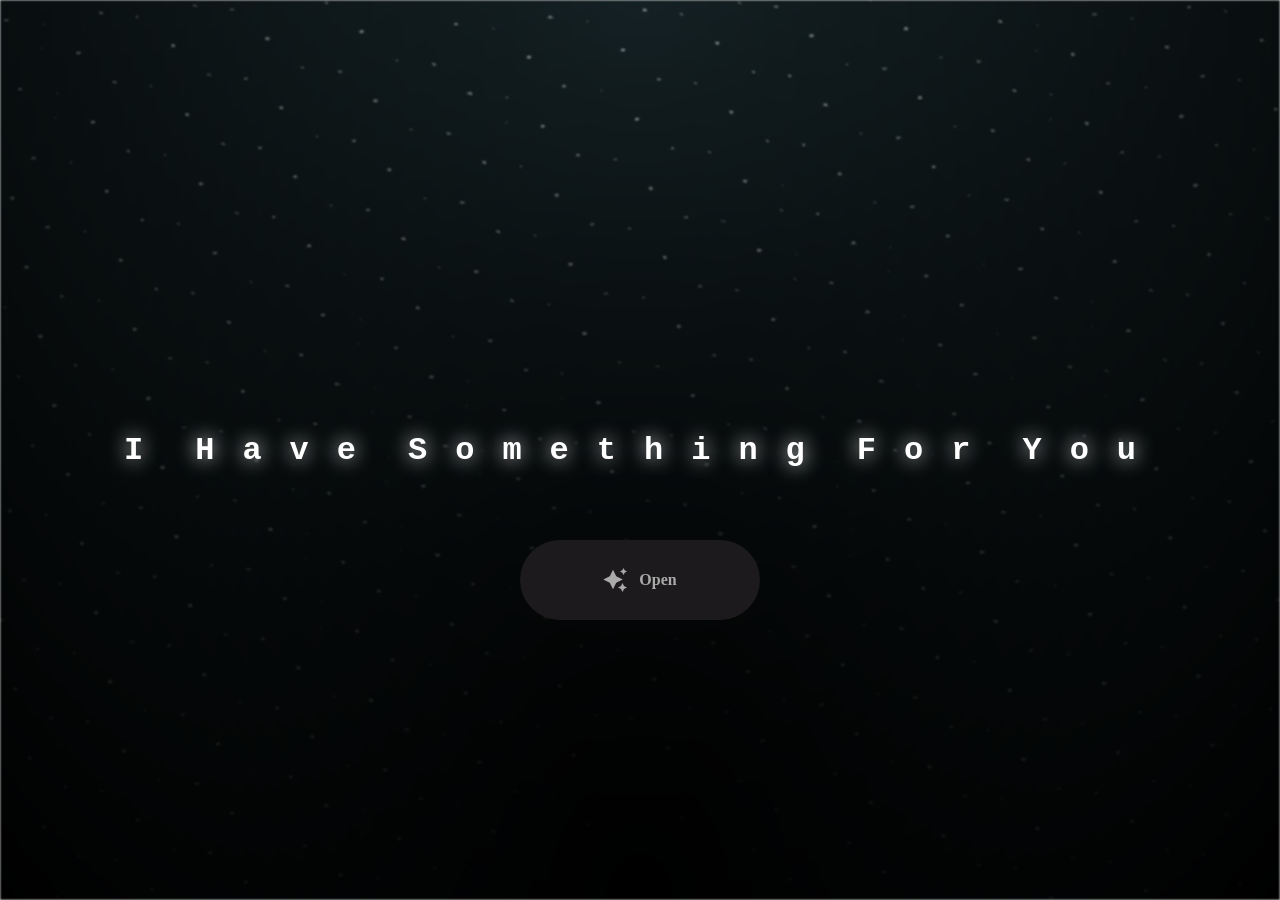
<file: index.html>
<html lang="en">

<head>
  <meta charset="UTF-8">
  <meta name="viewport" content="width=device-width, initial-scale=1.0">
  <link rel="shortcut icon" href="images/gift.png" type="image/x-icon">
  <link rel="stylesheet" href="css/index.css">

  <!-- Document Title -->
  <title>From radhit</title>
</head>

<body>
  <!-- Background -->
  <div class="night"></div>

  <!-- Title -->
  <h1 class="title"></h1>

  <!-- Button -->
  <div style="position: absolute; top: 60vh; width: 100%; display: flex; justify-content: center;">
    <a href="flower.html" class="btn">
      <svg height="24" width="24" fill="#FFFFFF" viewBox="0 0 24 24" data-name="Layer 1" id="Layer_1" class="sparkle">
        <path
          d="M10,21.236,6.755,14.745.264,11.5,6.755,8.255,10,1.764l3.245,6.491L19.736,11.5l-6.491,3.245ZM18,21l1.5,3L21,21l3-1.5L21,18l-1.5-3L18,18l-3,1.5ZM19.333,4.667,20.5,7l1.167-2.333L24,3.5,21.667,2.333,20.5,0,19.333,2.333,17,3.5Z">
        </path>
      </svg>

      <span class="text">Open</span>
    </a>
  </div>

  <script src="js/index.js"></script>
</body>

</html>
</file>
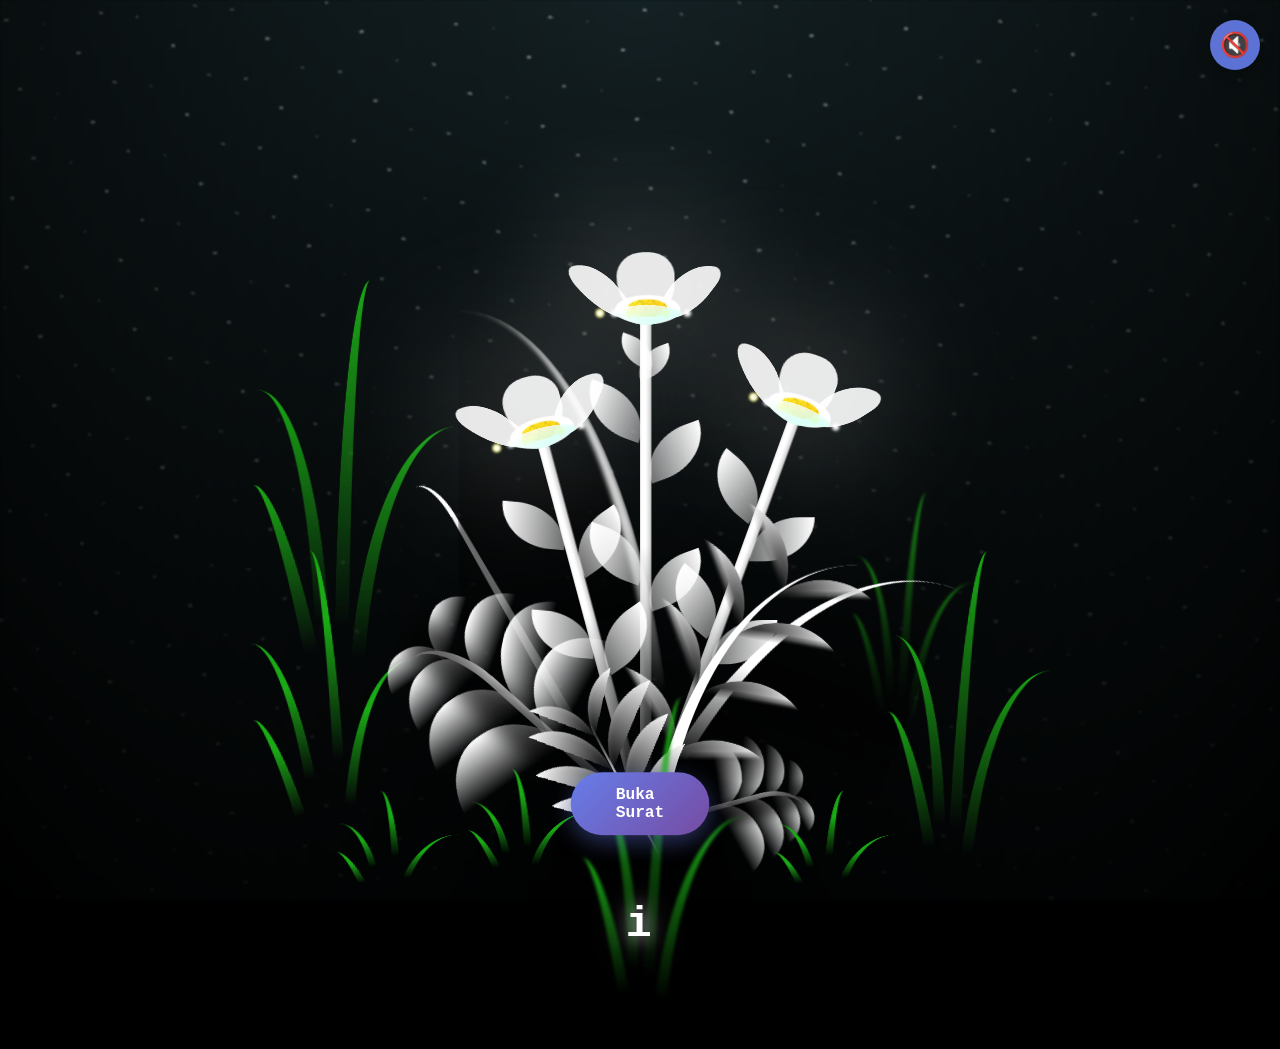
<file: flower.html>
<!DOCTYPE html>
<html lang="en">

<head>
  <meta charset="UTF-8">
  <meta http-equiv="X-UA-Compatible" content="IE=edge">
  <meta name="viewport" content="width=device-width, initial-scale=1.0">
  <link rel="shortcut icon" href="images/gift.png" type="image/x-icon">
  <link rel="stylesheet" href="css/style.css">

  <!-- Document Title -->
  <title>FLOWERS</title>
  
  <!-- Style tambahan untuk tombol Next -->
  <style>
    .next-button-container {
      position: absolute;
      bottom: 8vh;
      left: 50%;
      transform: translateX(-50%);
      z-index: 1000;
      opacity: 0;
      animation: fadeInButton 1s 6s forwards;
    }
    
    @keyframes fadeInButton {
      from {
        opacity: 0;
        transform: translateX(-50%) translateY(20px);
      }
      to {
        opacity: 1;
        transform: translateX(-50%) translateY(0);
      }
    }
    
    .next-btn {
      padding: 15px 50px;
      font-size: 18px;
      font-weight: bold;
      color: white;
      background: linear-gradient(135deg, #667eea 0%, #764ba2 100%);
      border: none;
      border-radius: 50px;
      cursor: pointer;
      box-shadow: 0 8px 25px rgba(102, 126, 234, 0.4);
      transition: all 0.3s ease;
      text-decoration: none;
      display: inline-block;
      font-family: 'Courier New', Courier, monospace;
    }
    
    .next-btn:hover {
      transform: translateY(-3px);
      box-shadow: 0 12px 35px rgba(102, 126, 234, 0.6);
      background: linear-gradient(135deg, #764ba2 0%, #667eea 100%);
    }
    
    .next-btn:active {
      transform: translateY(-1px);
    }
  </style>
</head>

<body class="not-loaded">
  <!-- Background -->
  <div class="night"></div>

  <body class="not-loaded">
  <!-- Background -->
  <div class="night"></div>

  <!-- TAMBAHAN: Audio Background -->
  <audio id="bgMusic" loop>
    <source src="music/Lugia - Memikat ( Official Lyric Video ).mp3" type="audio/mpeg">
  </audio>

  <!-- TAMBAHAN: Music Control Button -->
  <button id="musicToggle">🔇</button>

  <!-- Flower -->
  <div class="flowers">

  <!-- Flower -->
  <div class="flowers">
    <div class="flower flower--1">
      <div class="flower__leafs flower__leafs--1">
        <div class="flower__leaf flower__leaf--1"></div>
        <div class="flower__leaf flower__leaf--2"></div>
        <div class="flower__leaf flower__leaf--3"></div>
        <div class="flower__leaf flower__leaf--4"></div>
        <div class="flower__white-circle"></div>

        <div class="flower__light flower__light--1"></div>
        <div class="flower__light flower__light--2"></div>
        <div class="flower__light flower__light--3"></div>
        <div class="flower__light flower__light--4"></div>
        <div class="flower__light flower__light--5"></div>
        <div class="flower__light flower__light--6"></div>
        <div class="flower__light flower__light--7"></div>
        <div class="flower__light flower__light--8"></div>

      </div>
      <div class="flower__line">
        <div class="flower__line__leaf flower__line__leaf--1"></div>
        <div class="flower__line__leaf flower__line__leaf--2"></div>
        <div class="flower__line__leaf flower__line__leaf--3"></div>
        <div class="flower__line__leaf flower__line__leaf--4"></div>
        <div class="flower__line__leaf flower__line__leaf--5"></div>
        <div class="flower__line__leaf flower__line__leaf--6"></div>
      </div>
    </div>

    <div class="flower flower--2">
      <div class="flower__leafs flower__leafs--2">
        <div class="flower__leaf flower__leaf--1"></div>
        <div class="flower__leaf flower__leaf--2"></div>
        <div class="flower__leaf flower__leaf--3"></div>
        <div class="flower__leaf flower__leaf--4"></div>
        <div class="flower__white-circle"></div>

        <div class="flower__light flower__light--1"></div>
        <div class="flower__light flower__light--2"></div>
        <div class="flower__light flower__light--3"></div>
        <div class="flower__light flower__light--4"></div>
        <div class="flower__light flower__light--5"></div>
        <div class="flower__light flower__light--6"></div>
        <div class="flower__light flower__light--7"></div>
        <div class="flower__light flower__light--8"></div>

      </div>
      <div class="flower__line">
        <div class="flower__line__leaf flower__line__leaf--1"></div>
        <div class="flower__line__leaf flower__line__leaf--2"></div>
        <div class="flower__line__leaf flower__line__leaf--3"></div>
        <div class="flower__line__leaf flower__line__leaf--4"></div>
      </div>
    </div>

    <div class="flower flower--3">
      <div class="flower__leafs flower__leafs--3">
        <div class="flower__leaf flower__leaf--1"></div>
        <div class="flower__leaf flower__leaf--2"></div>
        <div class="flower__leaf flower__leaf--3"></div>
        <div class="flower__leaf flower__leaf--4"></div>
        <div class="flower__white-circle"></div>

        <div class="flower__light flower__light--1"></div>
        <div class="flower__light flower__light--2"></div>
        <div class="flower__light flower__light--3"></div>
        <div class="flower__light flower__light--4"></div>
        <div class="flower__light flower__light--5"></div>
        <div class="flower__light flower__light--6"></div>
        <div class="flower__light flower__light--7"></div>
        <div class="flower__light flower__light--8"></div>

      </div>
      <div class="flower__line">
        <div class="flower__line__leaf flower__line__leaf--1"></div>
        <div class="flower__line__leaf flower__line__leaf--2"></div>
        <div class="flower__line__leaf flower__line__leaf--3"></div>
        <div class="flower__line__leaf flower__line__leaf--4"></div>
      </div>
    </div>

    <div class="grow-ans" style="--d:1.2s">
      <div class="flower__g-long">
        <div class="flower__g-long__top"></div>
        <div class="flower__g-long__bottom"></div>
      </div>
    </div>

    <div class="growing-grass">
      <div class="flower__grass flower__grass--1">
        <div class="flower__grass--top"></div>
        <div class="flower__grass--bottom"></div>
        <div class="flower__grass__leaf flower__grass__leaf--1"></div>
        <div class="flower__grass__leaf flower__grass__leaf--2"></div>
        <div class="flower__grass__leaf flower__grass__leaf--3"></div>
        <div class="flower__grass__leaf flower__grass__leaf--4"></div>
        <div class="flower__grass__leaf flower__grass__leaf--5"></div>
        <div class="flower__grass__leaf flower__grass__leaf--6"></div>
        <div class="flower__grass__leaf flower__grass__leaf--7"></div>
        <div class="flower__grass__leaf flower__grass__leaf--8"></div>
        <div class="flower__grass__overlay"></div>
      </div>
    </div>

    <div class="growing-grass">
      <div class="flower__grass flower__grass--2">
        <div class="flower__grass--top"></div>
        <div class="flower__grass--bottom"></div>
        <div class="flower__grass__leaf flower__grass__leaf--1"></div>
        <div class="flower__grass__leaf flower__grass__leaf--2"></div>
        <div class="flower__grass__leaf flower__grass__leaf--3"></div>
        <div class="flower__grass__leaf flower__grass__leaf--4"></div>
        <div class="flower__grass__leaf flower__grass__leaf--5"></div>
        <div class="flower__grass__leaf flower__grass__leaf--6"></div>
        <div class="flower__grass__leaf flower__grass__leaf--7"></div>
        <div class="flower__grass__leaf flower__grass__leaf--8"></div>
        <div class="flower__grass__overlay"></div>
      </div>
    </div>

    <div class="grow-ans" style="--d:2.4s">
      <div class="flower__g-right flower__g-right--1">
        <div class="leaf"></div>
      </div>
    </div>

    <div class="grow-ans" style="--d:2.8s">
      <div class="flower__g-right flower__g-right--2">
        <div class="leaf"></div>
      </div>
    </div>

    <div class="grow-ans" style="--d:2.8s">
      <div class="flower__g-front">
        <div class="flower__g-front__leaf-wrapper flower__g-front__leaf-wrapper--1">
          <div class="flower__g-front__leaf"></div>
        </div>
        <div class="flower__g-front__leaf-wrapper flower__g-front__leaf-wrapper--2">
          <div class="flower__g-front__leaf"></div>
        </div>
        <div class="flower__g-front__leaf-wrapper flower__g-front__leaf-wrapper--3">
          <div class="flower__g-front__leaf"></div>
        </div>
        <div class="flower__g-front__leaf-wrapper flower__g-front__leaf-wrapper--4">
          <div class="flower__g-front__leaf"></div>
        </div>
        <div class="flower__g-front__leaf-wrapper flower__g-front__leaf-wrapper--5">
          <div class="flower__g-front__leaf"></div>
        </div>
        <div class="flower__g-front__leaf-wrapper flower__g-front__leaf-wrapper--6">
          <div class="flower__g-front__leaf"></div>
        </div>
        <div class="flower__g-front__leaf-wrapper flower__g-front__leaf-wrapper--7">
          <div class="flower__g-front__leaf"></div>
        </div>
        <div class="flower__g-front__leaf-wrapper flower__g-front__leaf-wrapper--8">
          <div class="flower__g-front__leaf"></div>
        </div>
        <div class="flower__g-front__line"></div>
      </div>
    </div>

    <div class="grow-ans" style="--d:3.2s">
      <div class="flower__g-fr">
        <div class="leaf"></div>
        <div class="flower__g-fr__leaf flower__g-fr__leaf--1"></div>
        <div class="flower__g-fr__leaf flower__g-fr__leaf--2"></div>
        <div class="flower__g-fr__leaf flower__g-fr__leaf--3"></div>
        <div class="flower__g-fr__leaf flower__g-fr__leaf--4"></div>
        <div class="flower__g-fr__leaf flower__g-fr__leaf--5"></div>
        <div class="flower__g-fr__leaf flower__g-fr__leaf--6"></div>
        <div class="flower__g-fr__leaf flower__g-fr__leaf--7"></div>
        <div class="flower__g-fr__leaf flower__g-fr__leaf--8"></div>
      </div>
    </div>

    <div class="long-g long-g--0">
      <div class="grow-ans" style="--d:3s">
        <div class="leaf leaf--0"></div>
      </div>
      <div class="grow-ans" style="--d:2.2s">
        <div class="leaf leaf--1"></div>
      </div>
      <div class="grow-ans" style="--d:3.4s">
        <div class="leaf leaf--2"></div>
      </div>
      <div class="grow-ans" style="--d:3.6s">
        <div class="leaf leaf--3"></div>
      </div>
    </div>

    <div class="long-g long-g--1">
      <div class="grow-ans" style="--d:3.6s">
        <div class="leaf leaf--0"></div>
      </div>
      <div class="grow-ans" style="--d:3.8s">
        <div class="leaf leaf--1"></div>
      </div>
      <div class="grow-ans" style="--d:4s">
        <div class="leaf leaf--2"></div>
      </div>
      <div class="grow-ans" style="--d:4.2s">
        <div class="leaf leaf--3"></div>
      </div>
    </div>

    <div class="long-g long-g--2">
      <div class="grow-ans" style="--d:4s">
        <div class="leaf leaf--0"></div>
      </div>
      <div class="grow-ans" style="--d:4.2s">
        <div class="leaf leaf--1"></div>
      </div>
      <div class="grow-ans" style="--d:4.4s">
        <div class="leaf leaf--2"></div>
      </div>
      <div class="grow-ans" style="--d:4.6s">
        <div class="leaf leaf--3"></div>
      </div>
    </div>

    <div class="long-g long-g--3">
      <div class="grow-ans" style="--d:4s">
        <div class="leaf leaf--0"></div>
      </div>
      <div class="grow-ans" style="--d:4.2s">
        <div class="leaf leaf--1"></div>
      </div>
      <div class="grow-ans" style="--d:3s">
        <div class="leaf leaf--2"></div>
      </div>
      <div class="grow-ans" style="--d:3.6s">
        <div class="leaf leaf--3"></div>
      </div>
    </div>

    <div class="long-g long-g--4">
      <div class="grow-ans" style="--d:4s">
        <div class="leaf leaf--0"></div>
      </div>
      <div class="grow-ans" style="--d:4.2s">
        <div class="leaf leaf--1"></div>
      </div>
      <div class="grow-ans" style="--d:3s">
        <div class="leaf leaf--2"></div>
      </div>
      <div class="grow-ans" style="--d:3.6s">
        <div class="leaf leaf--3"></div>
      </div>
    </div>

    <div class="long-g long-g--5">
      <div class="grow-ans" style="--d:4s">
        <div class="leaf leaf--0"></div>
      </div>
      <div class="grow-ans" style="--d:4.2s">
        <div class="leaf leaf--1"></div>
      </div>
      <div class="grow-ans" style="--d:3s">
        <div class="leaf leaf--2"></div>
      </div>
      <div class="grow-ans" style="--d:3.6s">
        <div class="leaf leaf--3"></div>
      </div>
    </div>

    <div class="long-g long-g--6">
      <div class="grow-ans" style="--d:4.2s">
        <div class="leaf leaf--0"></div>
      </div>
      <div class="grow-ans" style="--d:4.4s">
        <div class="leaf leaf--1"></div>
      </div>
      <div class="grow-ans" style="--d:4.6s">
        <div class="leaf leaf--2"></div>
      </div>
      <div class="grow-ans" style="--d:4.8s">
        <div class="leaf leaf--3"></div>
      </div>
    </div>

    <div class="long-g long-g--7">
      <div class="grow-ans" style="--d:3s">
        <div class="leaf leaf--0"></div>
      </div>
      <div class="grow-ans" style="--d:3.2s">
        <div class="leaf leaf--1"></div>
      </div>
      <div class="grow-ans" style="--d:3.5s">
        <div class="leaf leaf--2"></div>
      </div>
      <div class="grow-ans" style="--d:3.6s">
        <div class="leaf leaf--3"></div>
      </div>
    </div>
  </div>

  <!-- Title -->
  <!-- Title -->
<!-- Title -->
<div id="title" style="position: fixed; top: 15%; left: 50%; transform: translateX(-50%); z-index: 9999; text-align: center; font-size: 48px; color: #fff; font-weight: bold; text-shadow: 0 0 20px rgba(255,255,255,0.8), 0 0 40px rgba(255,255,255,0.5); font-family: 'Courier New', Courier, monospace; letter-spacing: 3px; pointer-events: none;"></div>
  
  <!-- Tombol Next (TAMBAHAN BARU) -->
  <div class="next-button-container">
    <a href="letter.html" class="next-btn">Buka Surat</a>
  </div>
</body>

</html>

<!-- Import Javascript -->
<script src="js/main.js"></script>
</file>
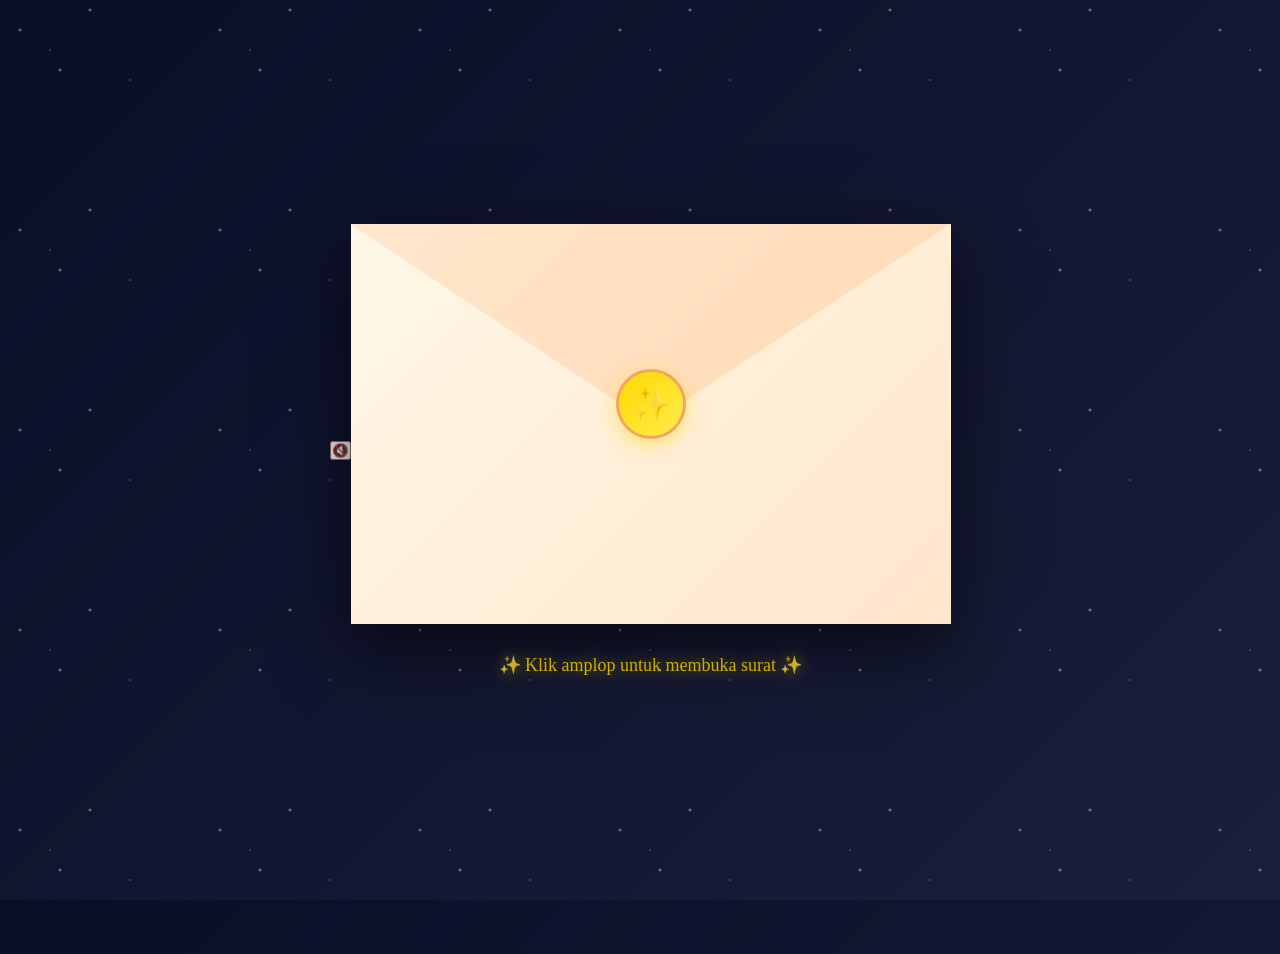
<file: letter.html>
<!DOCTYPE html>
<html lang="id">
<head>
    <meta charset="UTF-8">
    <meta name="viewport" content="width=device-width, initial-scale=1.0">
    <title>Surat Untukmu di Penghujung Tahun</title>
    <style>
        *,
        *::after,
        *::before {
            padding: 0;
            margin: 0;
            box-sizing: border-box;
        }

        :root {
            --dark-color: #0a0e27;
        }

        body {
            font-family: 'Georgia', serif;
            min-height: 100vh;
            display: flex;
            justify-content: center;
            align-items: center;
            padding: 20px;
            overflow: hidden;
            background: linear-gradient(135deg, #0a0e27 0%, #1a1f3a 100%);
        }

        .night {
            position: fixed;
            left: 0;
            top: 0;
            width: 100%;
            height: 100%;
            background-image: 
                radial-gradient(2px 2px at 20px 30px, #eee, rgba(0,0,0,0)),
                radial-gradient(2px 2px at 60px 70px, #fff, rgba(0,0,0,0)),
                radial-gradient(1px 1px at 50px 50px, #fff, rgba(0,0,0,0)),
                radial-gradient(1px 1px at 130px 80px, #fff, rgba(0,0,0,0)),
                radial-gradient(2px 2px at 90px 10px, #fff, rgba(0,0,0,0));
            background-repeat: repeat;
            background-size: 200px 200px;
            animation: twinkle 5s ease-in-out infinite;
            opacity: 0.6;
        }

        @keyframes twinkle {
            0%, 100% { opacity: 0.6; }
            50% { opacity: 0.3; }
        }

        .envelope-wrapper {
            position: relative;
            width: 100%;
            max-width: 600px;
            z-index: 10;
            animation: fadeIn 1.5s ease-out;
        }

        @keyframes fadeIn {
            from {
                opacity: 0;
                transform: translateY(50px);
            }
            to {
                opacity: 1;
                transform: translateY(0);
            }
        }

        .envelope {
            position: relative;
            width: 100%;
            height: 400px;
            background: linear-gradient(135deg, #fff8e7 0%, #ffe6cc 100%);
            border-radius: 0;
            box-shadow: 0 25px 70px rgba(0,0,0,0.6);
            cursor: pointer;
            transition: transform 0.3s ease;
            overflow: visible;
        }

        .envelope:hover {
            transform: scale(1.02);
        }

        .envelope-flap {
            position: absolute;
            top: 0;
            left: 0;
            width: 100%;
            height: 200px;
            background: linear-gradient(135deg, #ffe6cc 0%, #ffd9b3 100%);
            clip-path: polygon(0 0, 50% 100%, 100% 0);
            transform-origin: top center;
            transition: transform 1.3s cubic-bezier(0.4, 0, 0.2, 1), opacity 0.8s ease;  /* ← TAMBAHKAN opacity transition */
            z-index: 3;
            box-shadow: 0 4px 12px rgba(0,0,0,0.3);
        }

        .envelope.opened .envelope-flap {
            transform: rotateX(180deg);
            opacity: 0;  /* ← Flap hilang saat dibuka */
        }

        .envelope-seal {
            position: absolute;
            top: 180px;
            left: 50%;
            transform: translate(-50%, -50%);
            width: 70px;
            height: 70px;
            background: linear-gradient(135deg, #ffd700 0%, #ffed4e 100%);
            border-radius: 50%;
            z-index: 4;
            display: flex;
            align-items: center;
            justify-content: center;
            font-size: 32px;
            box-shadow: 0 5px 20px rgba(255, 215, 0, 0.5);
            transition: opacity 0.4s ease;
            border: 3px solid #f4a460;
        }

        .envelope.opened .envelope-seal {
            opacity: 0;
        }

        .letter {
            position: absolute;
            top: 50px;
            left: 50%;
            transform: translateX(-50%) translateY(100%);  /* ← UBAH: Sembunyikan di dalam amplop */
            width: 90%;
            height: 340px;
            background: linear-gradient(to bottom, #fffef9 0%, #fefdf5 100%);
            border-radius: 8px;
            padding: 45px 35px;
            box-shadow: 0 6px 30px rgba(0,0,0,0.4);
            transition: all 1.3s cubic-bezier(0.4, 0, 0.2, 1);
            z-index: 2;
            overflow-y: auto;
            border: 1px solid #e6d5b8;
            opacity: 0;  /* ← TAMBAHKAN: Tidak terlihat dulu */
        }

        .envelope.opened .letter {
            top: -80px;
            transform: translateX(-50%) translateY(0) scale(1.05);  /* ← UBAH: Kertas keluar */
            opacity: 1;  /* ← TAMBAHKAN: Muncul */
            z-index: 10;  /* ← TAMBAHKAN: Di atas semua */
        }

        .letter-header {
            text-align: center;
            margin-bottom: 35px;
            color: #d4af37;
            font-size: 28px;
            font-weight: bold;
            border-bottom: 3px solid #d4af37;
            padding-bottom: 18px;
            letter-spacing: 3px;
            text-shadow: 1px 1px 2px rgba(0,0,0,0.1);
        }

        .letter-content {
            color: #2d2d2d;
            line-height: 2.2;
            font-size: 17px;
            text-align: justify;
        }

        .letter-content p {
            margin-bottom: 22px;
            text-indent: 35px;
        }

        .letter-content p:first-of-type {
            margin-top: 10px;
        }

        .letter-signature {
            margin-top: 45px;
            text-align: right;
            font-style: italic;
            color: #8b7355;
            font-size: 19px;
            font-weight: bold;
        }

        .instruction {
            text-align: center;
            color: #ffd700;
            margin-top: 30px;
            font-size: 18px;
            animation: pulse 2.5s ease-in-out infinite;
            text-shadow: 0 0 15px rgba(255, 215, 0, 0.7);
            font-weight: 500;
            transition: opacity 0.4s ease;
        }

        @keyframes pulse {
            0%, 100% { opacity: 1; transform: scale(1); }
            50% { opacity: 0.5; transform: scale(0.97); }
        }

        .letter::-webkit-scrollbar {
            width: 8px;
        }

        .letter::-webkit-scrollbar-track {
            background: #f9f7f0;
            border-radius: 10px;
        }

        .letter::-webkit-scrollbar-thumb {
            background: #d4af37;
            border-radius: 10px;
        }

        .letter::-webkit-scrollbar-thumb:hover {
            background: #b8941f;
        }

        .stars {
            position: fixed;
            width: 100%;
            height: 100%;
            pointer-events: none;
            overflow: hidden;
            z-index: 1;
        }

        .star {
            position: absolute;
            font-size: 20px;
            animation: floatStar 6s ease-in infinite;
            opacity: 0;
        }

        @keyframes floatStar {
            0% {
                transform: translateY(100vh) rotate(0deg);
                opacity: 0;
            }
            10% {
                opacity: 1;
            }
            90% {
                opacity: 1;
            }
            100% {
                transform: translateY(-30vh) rotate(360deg);
                opacity: 0;
            }
        }

        @media (max-width: 600px) {
            .letter {
                padding: 35px 25px;
            }
            
            .letter-header {
                font-size: 24px;
            }
            
            .letter-content {
                font-size: 15px;
            }
            
            .envelope {
                height: 350px;
            }

            /* TAMBAHAN: Music button styling */
        #musicToggle {
            position: fixed;
            top: 20px;
            right: 20px;
            z-index: 1000;
            background: rgba(212, 175, 55, 0.9);
            border: none;
            border-radius: 50%;
            width: 50px;
            height: 50px;
            cursor: pointer;
            font-size: 24px;
            box-shadow: 0 4px 15px rgba(0,0,0,0.3);
            transition: all 0.3s ease;
        }

        #musicToggle:hover {
            transform: scale(1.1);
            box-shadow: 0 6px 20px rgba(255, 215, 0, 0.5);
        }
        }
    </style>
</head>
<body>
    <div class="night"></div>
    <div class="stars" id="stars"></div>

    <!-- TAMBAHAN: Audio Background -->
    <audio id="bgMusic" loop>
        <source src="music/Lugia - Memikat ( Official Lyric Video ).mp3" type="audio/mpeg">
    </audio>

    <!-- TAMBAHAN: Music Control Button -->
    <button id="musicToggle">🔇</button>

    <div class="envelope-wrapper">

    <div class="envelope-wrapper">
        <div class="envelope" id="envelope" onclick="openEnvelope()">
            <div class="envelope-flap"></div>
            <div class="envelope-seal">✨</div>
            <div class="letter">
                <div class="letter-header">Untuk Seseorang yang Istimewa</div>
                <div class="letter-content">
                    <p>Hai Fir,</p>
                    <p>Meskipun kita belum lama saling kenal, aku merasa perlu menyampaikan sesuatu di penghujung tahun ini. Ada sesuatu yang berbeda sejak kehadiranmu, sesuatu yang membuatku ingin menulis surat ini.</p>
                    <p>Dalam waktu singkat kita berkenalan, aku sudah melihat sekilas tentang siapa dirimu. Caramu berbicara, caramu melihat dunia, dan energi yang kamu pancarkan, semuanya meninggalkan kesan yang mendalam. Aku penasaran dan ingin tahu lebih banyak tentangmu.</p>
                    <p>Mungkin ini terdengar terburu-buru, tapi ada kalanya kita bertemu seseorang yang langsung membuat kita merasa nyaman. Kamu adalah orang seperti itu bagiku. Di akhir tahun yang penuh kejutan ini, bertemu denganmu adalah salah satu hal yang paling berkesan.</p>
                    <p>Aku tidak tahu apa yang akan terjadi di tahun depan, tapi aku berharap kita bisa terus mengenal satu sama lain. Aku ingin tahu lebih banyak ceritamu, mimpi-mimpimu, dan hal-hal kecil yang membuatmu tersenyum.</p>
                    <p>Selamat tahun baru. Terima kasih sudah menjadi pertemuan yang tak terduga di akhir tahun ini. Semoga 2026 membawa kebahagiaan untukmu, dan semoga kita bisa menciptakan lebih banyak kenangan bersama.</p>
                    <div class="letter-signature">~ From Radhit yang Tampan dan Manis ✨</div>
                </div>
            </div>
        </div>
        <div class="instruction" id="instruction">✨ Klik amplop untuk membuka surat ✨</div>
    </div>

    <script>
        function createStar() {
            const star = document.createElement('div');
            star.classList.add('star');
            const stars = ['✨', '⭐', '💫', '🌟'];
            star.innerHTML = stars[Math.floor(Math.random() * stars.length)];
            star.style.left = Math.random() * 100 + '%';
            star.style.animationDelay = Math.random() * 3 + 's';
            star.style.animationDuration = (Math.random() * 3 + 5) + 's';
            document.getElementById('stars').appendChild(star);

            setTimeout(() => {
                star.remove();
            }, 9000);
        }

        setInterval(createStar, 1200);
        
        // TAMBAHAN: Music Control
        const bgMusic = document.getElementById('bgMusic');
        const musicToggle = document.getElementById('musicToggle');
        let isMusicPlaying = false;

        musicToggle.addEventListener('click', function() {
            if (isMusicPlaying) {
                bgMusic.pause();
                musicToggle.textContent = '🔇';
                musicToggle.style.background = 'rgba(212, 175, 55, 0.9)';
            } else {
                bgMusic.play();
                musicToggle.textContent = '🔊';
                musicToggle.style.background = 'rgba(255, 215, 0, 0.9)';
            }
            isMusicPlaying = !isMusicPlaying;
        });

        // Auto play music saat halaman load
        window.addEventListener('load', function() {
            setTimeout(() => {
                bgMusic.play().then(() => {
                    musicToggle.textContent = '🔊';
                    musicToggle.style.background = 'rgba(255, 215, 0, 0.9)';
                    isMusicPlaying = true;
                }).catch(err => {
                    console.log('Autoplay prevented, waiting for user interaction');
                    document.addEventListener('click', function playOnClick() {
                        bgMusic.play().then(() => {
                            musicToggle.textContent = '🔊';
                            musicToggle.style.background = 'rgba(255, 215, 0, 0.9)';
                            isMusicPlaying = true;
                        }).catch(e => console.log(e));
                        document.removeEventListener('click', playOnClick);
                    }, { once: true });
                });
            }, 500);
        });
        // END TAMBAHAN

        let isOpened = false;
        function openEnvelope() {
            if (!isOpened) {
                const envelope = document.getElementById('envelope');
                const instruction = document.getElementById('instruction');
                envelope.classList.add('opened');
                instruction.style.opacity = '0';
                setTimeout(() => {
                    instruction.style.display = 'none';
                }, 400);
                isOpened = true;
            }
        }
    </script>
</body>
</html>
</file>
<file: css/index.css>
*,
*::after,
*::before {
  padding: 0;
  margin: 0;
  box-sizing: border-box;
}

:root {
  --dark-color: #000;
}

.night {
  position: fixed;
  left: 50%;
  top: 0;
  transform: translateX(-50%);
  width: 100%;
  height: 100%;
  filter: blur(0.1vmin);
  background-image: radial-gradient(ellipse at top, transparent 0%, var(--dark-color)), radial-gradient(ellipse at bottom, var(--dark-color), rgba(145, 233, 255, 0.2)), repeating-linear-gradient(220deg, rgb(0, 0, 0) 0px, rgb(0, 0, 0) 19px, transparent 19px, transparent 22px), repeating-linear-gradient(189deg, rgb(0, 0, 0) 0px, rgb(0, 0, 0) 19px, transparent 19px, transparent 22px), repeating-linear-gradient(148deg, rgb(0, 0, 0) 0px, rgb(0, 0, 0) 19px, transparent 19px, transparent 22px), linear-gradient(90deg, rgb(255, 255, 250), rgb(240, 240, 240));
}

.title {
  position: absolute;
  top: 0;
  left: 0;
  color: white;
  font-family: 'Courier New', Courier, monospace;

  display: flex;
  flex-wrap: wrap;
  justify-content: center;
  align-content: center;
  align-items: center;

  width: 100%;
  height: 100vh;
  text-shadow: 0 0 20px white;
  letter-spacing: 0px;
}

@media (min-width: 500px) {
  .title {
    letter-spacing: 20px;
  }
}

@keyframes typing {
  from {
    opacity: 0;
  }

  to {
    opacity: 1;
  }
}

/* Terapkan animasi dengan delay */
.title span {
  opacity: 0;
  animation: typing 1s ease forwards;
  animation-delay: var(--delay);
}

a {
  text-decoration: none;
}

.btn {
  border: none;
  width: 15em;
  height: 5em;
  border-radius: 3em;
  display: flex;
  justify-content: center;
  align-items: center;
  gap: 12px;
  background: #1C1A1C;
  cursor: pointer;
  transition: all 450ms ease-in-out;
}

.sparkle {
  fill: #AAAAAA;
  transition: all 800ms ease;
}

.text {
  font-weight: 600;
  color: #AAAAAA;
  font-size: medium;
}

.btn:hover {
  background: linear-gradient(0deg, #A47CF3, #683FEA);
  box-shadow: inset 0px 1px 0px 0px rgba(255, 255, 255, 0.4),
    inset 0px -4px 0px 0px rgba(0, 0, 0, 0.2),
    0px 0px 0px 4px rgba(255, 255, 255, 0.2),
    0px 0px 180px 0px #9917FF;
  transform: translateY(-2px);
}

.btn:hover .text {
  color: white;
}

.btn:hover .sparkle {
  fill: white;
  transform: scale(1.2);
}
</file>
<file: css/style.css>
*,
*::after,
*::before {
  padding: 0;
  margin: 0;
  box-sizing: border-box;
}

:root {
  --dark-color: #000;
}

.title {
    position: fixed;
    top: 15%;
    left: 50%;
    transform: translateX(-50%);
    z-index: 100;
    text-align: center;
    font-size: 48px;
    color: #fff;
    font-weight: bold;
    text-shadow: 0 0 20px rgba(255,255,255,0.5);
    font-family: 'Courier New', Courier, monospace;
    letter-spacing: 3px;
}

.title span {
    display: inline-block;
}

body {
  display: flex;
  align-items: flex-end;
  justify-content: center;
  min-height: 100vh;
  background-color: var(--dark-color);
  overflow: hidden;
  perspective: 1000px;
}

.night {
  position: fixed;
  left: 50%;
  top: 0;
  transform: translateX(-50%);
  width: 100%;
  height: 100%;
  filter: blur(0.1vmin);
  background-image: radial-gradient(ellipse at top, transparent 0%, var(--dark-color)), radial-gradient(ellipse at bottom, var(--dark-color), rgba(145, 233, 255, 0.2)), repeating-linear-gradient(220deg, rgb(0, 0, 0) 0px, rgb(0, 0, 0) 19px, transparent 19px, transparent 22px), repeating-linear-gradient(189deg, rgb(0, 0, 0) 0px, rgb(0, 0, 0) 19px, transparent 19px, transparent 22px), repeating-linear-gradient(148deg, rgb(0, 0, 0) 0px, rgb(0, 0, 0) 19px, transparent 19px, transparent 22px), linear-gradient(90deg, rgb(255, 255, 250), rgb(240, 240, 240));
}

.flowers {
  position: relative;
  transform: scale(0.9);
}

.flower {
  position: absolute;
  bottom: 10vmin;
  transform-origin: bottom center;
  z-index: 10;
  --fl-speed: 0.8s;
}

.flower--1 {
  animation: moving-flower-1 4s linear infinite;
}

.flower--1 .flower__line {
  height: 70vmin;
  animation-delay: 0.3s;
}

.flower--1 .flower__line__leaf--1 {
  animation: blooming-leaf-right var(--fl-speed) 1.6s backwards;
}

.flower--1 .flower__line__leaf--2 {
  animation: blooming-leaf-right var(--fl-speed) 1.4s backwards;
}

.flower--1 .flower__line__leaf--3 {
  animation: blooming-leaf-left var(--fl-speed) 1.2s backwards;
}

.flower--1 .flower__line__leaf--4 {
  animation: blooming-leaf-left var(--fl-speed) 1s backwards;
}

.flower--1 .flower__line__leaf--5 {
  animation: blooming-leaf-right var(--fl-speed) 1.8s backwards;
}

.flower--1 .flower__line__leaf--6 {
  animation: blooming-leaf-left var(--fl-speed) 2s backwards;
}

.flower--2 {
  left: 50%;
  transform: rotate(20deg);
  animation: moving-flower-2 4s linear infinite;
}

.flower--2 .flower__line {
  height: 60vmin;
  animation-delay: 0.6s;
}

.flower--2 .flower__line__leaf--1 {
  animation: blooming-leaf-right var(--fl-speed) 1.9s backwards;
}

.flower--2 .flower__line__leaf--2 {
  animation: blooming-leaf-right var(--fl-speed) 1.7s backwards;
}

.flower--2 .flower__line__leaf--3 {
  animation: blooming-leaf-left var(--fl-speed) 1.5s backwards;
}

.flower--2 .flower__line__leaf--4 {
  animation: blooming-leaf-left var(--fl-speed) 1.3s backwards;
}

.flower--3 {
  left: 50%;
  transform: rotate(-15deg);
  animation: moving-flower-3 4s linear infinite;
}

.flower--3 .flower__line {
  animation-delay: 0.9s;
}

.flower--3 .flower__line__leaf--1 {
  animation: blooming-leaf-right var(--fl-speed) 2.5s backwards;
}

.flower--3 .flower__line__leaf--2 {
  animation: blooming-leaf-right var(--fl-speed) 2.3s backwards;
}

.flower--3 .flower__line__leaf--3 {
  animation: blooming-leaf-left var(--fl-speed) 2.1s backwards;
}

.flower--3 .flower__line__leaf--4 {
  animation: blooming-leaf-left var(--fl-speed) 1.9s backwards;
}

.flower__leafs {
  position: relative;
  animation: blooming-flower 2s backwards;
}

.flower__leafs--1 {
  animation-delay: 1.1s;
}

.flower__leafs--2 {
  animation-delay: 1.4s;
}

.flower__leafs--3 {
  animation-delay: 1.7s;
}

.flower__leafs::after {
  content: "";
  position: absolute;
  left: 0;
  top: 0;
  transform: translate(-50%, -100%);
  width: 8vmin;
  height: 8vmin;
  background-color: #fff;
  filter: blur(10vmin);
}

.flower__leaf {
  position: absolute;
  bottom: 0;
  left: 50%;
  width: 8vmin;
  height: 11vmin;
  border-radius: 51% 49% 47% 53%/44% 45% 55% 69%;
  background-color: #a7ffee;
  background-image: linear-gradient(to top, #fff, #fff);
  transform-origin: bottom center;
  opacity: 0.9;
  box-shadow: inset 0 0 2vmin rgba(255, 255, 255, 0.5);
}

.flower__leaf--1 {
  transform: translate(-10%, 1%) rotateY(40deg) rotateX(-50deg);
}

.flower__leaf--2 {
  transform: translate(-50%, -4%) rotateX(40deg);
}

.flower__leaf--3 {
  transform: translate(-90%, 0%) rotateY(45deg) rotateX(50deg);
}

.flower__leaf--4 {
  width: 8vmin;
  height: 8vmin;
  transform-origin: bottom left;
  border-radius: 4vmin 10vmin 4vmin 4vmin;
  transform: translate(0%, 18%) rotateX(70deg) rotate(-43deg);
  background-image: linear-gradient(to top, rgba(255, 2555, 255, 0.4), #fff);
  z-index: 1;
  opacity: 0.8;
  -webkit-transform: translate(0%, 18%) rotateX(70deg) rotate(-43deg);
  -moz-transform: translate(0%, 18%) rotateX(70deg) rotate(-43deg);
  -ms-transform: translate(0%, 18%) rotateX(70deg) rotate(-43deg);
  -o-transform: translate(0%, 18%) rotateX(70deg) rotate(-43deg);
}

.flower__white-circle {
  position: absolute;
  left: -3.5vmin;
  top: -3vmin;
  width: 9vmin;
  height: 4vmin;
  border-radius: 50%;
  background-color: #fff;
}

.flower__white-circle::after {
  content: "";
  position: absolute;
  left: 50%;
  top: 45%;
  transform: translate(-50%, -50%);
  width: 60%;
  height: 60%;
  border-radius: inherit;
  background-image: repeating-linear-gradient(135deg, rgba(0, 0, 0, 0.03) 0px, rgba(0, 0, 0, 0.03) 1px, transparent 1px, transparent 12px), repeating-linear-gradient(45deg, rgba(0, 0, 0, 0.03) 0px, rgba(0, 0, 0, 0.03) 1px, transparent 1px, transparent 12px), repeating-linear-gradient(67.5deg, rgba(0, 0, 0, 0.03) 0px, rgba(0, 0, 0, 0.03) 1px, transparent 1px, transparent 12px), repeating-linear-gradient(135deg, rgba(0, 0, 0, 0.03) 0px, rgba(0, 0, 0, 0.03) 1px, transparent 1px, transparent 12px), repeating-linear-gradient(45deg, rgba(0, 0, 0, 0.03) 0px, rgba(0, 0, 0, 0.03) 1px, transparent 1px, transparent 12px), repeating-linear-gradient(112.5deg, rgba(0, 0, 0, 0.03) 0px, rgba(0, 0, 0, 0.03) 1px, transparent 1px, transparent 12px), repeating-linear-gradient(112.5deg, rgba(0, 0, 0, 0.03) 0px, rgba(0, 0, 0, 0.03) 1px, transparent 1px, transparent 12px), repeating-linear-gradient(45deg, rgba(0, 0, 0, 0.03) 0px, rgba(0, 0, 0, 0.03) 1px, transparent 1px, transparent 12px), repeating-linear-gradient(22.5deg, rgba(0, 0, 0, 0.03) 0px, rgba(0, 0, 0, 0.03) 1px, transparent 1px, transparent 12px), repeating-linear-gradient(45deg, rgba(0, 0, 0, 0.03) 0px, rgba(0, 0, 0, 0.03) 1px, transparent 1px, transparent 12px), repeating-linear-gradient(22.5deg, rgba(0, 0, 0, 0.03) 0px, rgba(0, 0, 0, 0.03) 1px, transparent 1px, transparent 12px), repeating-linear-gradient(135deg, rgba(0, 0, 0, 0.03) 0px, rgba(0, 0, 0, 0.03) 1px, transparent 1px, transparent 12px), repeating-linear-gradient(157.5deg, rgba(0, 0, 0, 0.03) 0px, rgba(0, 0, 0, 0.03) 1px, transparent 1px, transparent 12px), repeating-linear-gradient(67.5deg, rgba(0, 0, 0, 0.03) 0px, rgba(0, 0, 0, 0.03) 1px, transparent 1px, transparent 12px), repeating-linear-gradient(67.5deg, rgba(0, 0, 0, 0.03) 0px, rgba(0, 0, 0, 0.03) 1px, transparent 1px, transparent 12px), linear-gradient(90deg, rgb(255, 235, 18), rgb(255, 206, 0));
}

.flower__line {
  height: 55vmin;
  width: 1.5vmin;
  background-image: linear-gradient(to left, rgba(0, 0, 0, 0.2), transparent, rgba(255, 255, 255, 0.2)), linear-gradient(to top, transparent 10%, #fff, #fff);
  box-shadow: inset 0 0 2px rgba(0, 0, 0, 0.5);
  animation: grow-flower-tree 4s backwards;
}

.flower__line__leaf {
  --w: 7vmin;
  --h: calc(var(--w) + 2vmin);
  position: absolute;
  top: 20%;
  left: 90%;
  width: var(--w);
  height: var(--h);
  border-top-right-radius: var(--h);
  border-bottom-left-radius: var(--h);
  background-image: linear-gradient(to top, rgba(255, 255, 255, 0.4), #fff);
}

.flower__line__leaf--1 {
  transform: rotate(70deg) rotateY(30deg);
}

.flower__line__leaf--2 {
  top: 45%;
  transform: rotate(70deg) rotateY(30deg);
}

.flower__line__leaf--3,
.flower__line__leaf--4,
.flower__line__leaf--6 {
  border-top-right-radius: 0;
  border-bottom-left-radius: 0;
  border-top-left-radius: var(--h);
  border-bottom-right-radius: var(--h);
  left: -460%;
  top: 12%;
  transform: rotate(-70deg) rotateY(30deg);
}

.flower__line__leaf--4 {
  top: 40%;
}

.flower__line__leaf--5 {
  top: 0;
  transform-origin: left;
  transform: rotate(70deg) rotateY(30deg) scale(0.6);
}

.flower__line__leaf--6 {
  top: -2%;
  left: -450%;
  transform-origin: right;
  transform: rotate(-70deg) rotateY(30deg) scale(0.6);
}

.flower__light {
  position: absolute;
  bottom: 0vmin;
  width: 1vmin;
  height: 1vmin;
  background-color: rgb(255, 251, 0);
  border-radius: 50%;
  filter: blur(0.2vmin);
  animation: light-ans 4s linear infinite backwards;
}

.flower__light:nth-child(odd) {
  background-color: #fff;
}

.flower__light--1 {
  left: -2vmin;
  animation-delay: 1s;
}

.flower__light--2 {
  left: 3vmin;
  animation-delay: 0.5s;
}

.flower__light--3 {
  left: -6vmin;
  animation-delay: 0.3s;
}

.flower__light--4 {
  left: 6vmin;
  animation-delay: 0.9s;
}

.flower__light--5 {
  left: -1vmin;
  animation-delay: 1.5s;
}

.flower__light--6 {
  left: -4vmin;
  animation-delay: 3s;
}

.flower__light--7 {
  left: 3vmin;
  animation-delay: 2s;
}

.flower__light--8 {
  left: -6vmin;
  animation-delay: 3.5s;
}

.flower__grass {
  --c: #fff;
  --line-w: 1.5vmin;
  position: absolute;
  bottom: 12vmin;
  left: -7vmin;
  display: flex;
  flex-direction: column;
  align-items: flex-end;
  z-index: 20;
  transform-origin: bottom center;
  transform: rotate(-48deg) rotateY(40deg);
}

.flower__grass--1 {
  animation: moving-grass 2s linear infinite;
}

.flower__grass--2 {
  left: 2vmin;
  bottom: 10vmin;
  transform: scale(0.5) rotate(75deg) rotateX(10deg) rotateY(-200deg);
  opacity: 0.8;
  z-index: 0;
  animation: moving-grass--2 1.5s linear infinite;
}

.flower__grass--top {
  width: 7vmin;
  height: 10vmin;
  border-top-right-radius: 100%;
  border-right: var(--line-w) solid var(--c);
  transform-origin: bottom center;
  transform: rotate(-2deg);
}

.flower__grass--bottom {
  margin-top: -2px;
  width: var(--line-w);
  height: 25vmin;
  background-image: linear-gradient(to top, transparent, var(--c));
}

.flower__grass__leaf {
  --size: 10vmin;
  position: absolute;
  width: calc(var(--size) * 2.1);
  height: var(--size);
  border-top-left-radius: var(--size);
  border-top-right-radius: var(--size);
  background-image: linear-gradient(to top, transparent, transparent 30%, var(--c));
  z-index: 100;
}

.flower__grass__leaf--1 {
  top: -6%;
  left: 30%;
  --size: 6vmin;
  transform: rotate(-20deg);
  animation: growing-grass-ans--1 2s 2.6s backwards;
}

@keyframes growing-grass-ans--1 {
  0% {
    transform-origin: bottom left;
    transform: rotate(-20deg) scale(0);
  }
}

.flower__grass__leaf--2 {
  top: -5%;
  left: -110%;
  --size: 6vmin;
  transform: rotate(10deg);
  animation: growing-grass-ans--2 2s 2.4s linear backwards;
}

@keyframes growing-grass-ans--2 {
  0% {
    transform-origin: bottom right;
    transform: rotate(10deg) scale(0);
  }
}

.flower__grass__leaf--3 {
  top: 5%;
  left: 60%;
  --size: 8vmin;
  transform: rotate(-18deg) rotateX(-20deg);
  animation: growing-grass-ans--3 2s 2.2s linear backwards;
}

@keyframes growing-grass-ans--3 {
  0% {
    transform-origin: bottom left;
    transform: rotate(-18deg) rotateX(-20deg) scale(0);
  }
}

.flower__grass__leaf--4 {
  top: 6%;
  left: -135%;
  --size: 8vmin;
  transform: rotate(2deg);
  animation: growing-grass-ans--4 2s 2s linear backwards;
}

@keyframes growing-grass-ans--4 {
  0% {
    transform-origin: bottom right;
    transform: rotate(2deg) scale(0);
  }
}

.flower__grass__leaf--5 {
  top: 20%;
  left: 60%;
  --size: 10vmin;
  transform: rotate(-24deg) rotateX(-20deg);
  animation: growing-grass-ans--5 2s 1.8s linear backwards;
}

@keyframes growing-grass-ans--5 {
  0% {
    transform-origin: bottom left;
    transform: rotate(-24deg) rotateX(-20deg) scale(0);
  }
}

.flower__grass__leaf--6 {
  top: 22%;
  left: -180%;
  --size: 10vmin;
  transform: rotate(10deg);
  animation: growing-grass-ans--6 2s 1.6s linear backwards;
}

@keyframes growing-grass-ans--6 {
  0% {
    transform-origin: bottom right;
    transform: rotate(10deg) scale(0);
  }
}

.flower__grass__leaf--7 {
  top: 39%;
  left: 70%;
  --size: 10vmin;
  transform: rotate(-10deg);
  animation: growing-grass-ans--7 2s 1.4s linear backwards;
}

@keyframes growing-grass-ans--7 {
  0% {
    transform-origin: bottom left;
    transform: rotate(-10deg) scale(0);
  }
}

.flower__grass__leaf--8 {
  top: 40%;
  left: -215%;
  --size: 11vmin;
  transform: rotate(10deg);
  animation: growing-grass-ans--8 2s 1.2s linear backwards;
}

@keyframes growing-grass-ans--8 {
  0% {
    transform-origin: bottom right;
    transform: rotate(10deg) scale(0);
  }
}

.flower__grass__overlay {
  position: absolute;
  top: -10%;
  right: 0%;
  width: 100%;
  height: 100%;
  background-color: rgba(0, 0, 0, 0.6);
  filter: blur(1.5vmin);
  z-index: 100;
}

.flower__g-long {
  --w: 2vmin;
  --h: 6vmin;
  --c: #fff;
  position: absolute;
  bottom: 10vmin;
  left: -3vmin;
  transform-origin: bottom center;
  transform: rotate(-30deg) rotateY(-20deg);
  display: flex;
  flex-direction: column;
  align-items: flex-end;
  animation: flower-g-long-ans 3s linear infinite;
}

@keyframes flower-g-long-ans {

  0%,
  100% {
    transform: rotate(-30deg) rotateY(-20deg);
  }

  50% {
    transform: rotate(-32deg) rotateY(-20deg);
  }
}

.flower__g-long__top {
  top: calc(var(--h) * -1);
  width: calc(var(--w) + 1vmin);
  height: var(--h);
  border-top-right-radius: 100%;
  border-right: 0.7vmin solid var(--c);
  transform: translate(-0.7vmin, 1vmin);
}

.flower__g-long__bottom {
  width: var(--w);
  height: 50vmin;
  transform-origin: bottom center;
  background-image: linear-gradient(to top, transparent 30%, var(--c));
  box-shadow: inset 0 0 2px rgba(0, 0, 0, 0.5);
  -webkit-clip-path: polygon(35% 0, 65% 1%, 100% 100%, 0% 100%);
  clip-path: polygon(35% 0, 65% 1%, 100% 100%, 0% 100%);
}

.flower__g-right {
  position: absolute;
  bottom: 6vmin;
  left: -2vmin;
  transform-origin: bottom left;
  transform: rotate(20deg);
}

.flower__g-right .leaf {
  width: 30vmin;
  height: 50vmin;
  border-top-left-radius: 100%;
  border-left: 2vmin solid #fff;
  background-image: linear-gradient(to bottom, transparent, var(--dark-color) 60%);
  -webkit-mask-image: linear-gradient(to top, transparent 30%, #fff 60%);
}

.flower__g-right--1 {
  animation: flower-g-right-ans 2.5s linear infinite;
}

.flower__g-right--2 {
  left: 5vmin;
  transform: rotateY(-180deg);
  animation: flower-g-right-ans--2 3s linear infinite;
}

.flower__g-right--2 .leaf {
  height: 75vmin;
  filter: blur(0.3vmin);
  opacity: 0.8;
}

@keyframes flower-g-right-ans {

  0%,
  100% {
    transform: rotate(20deg);
  }

  50% {
    transform: rotate(24deg) rotateX(-20deg);
  }
}

@keyframes flower-g-right-ans--2 {

  0%,
  100% {
    transform: rotateY(-180deg) rotate(0deg) rotateX(-20deg);
  }

  50% {
    transform: rotateY(-180deg) rotate(6deg) rotateX(-20deg);
  }
}

.flower__g-front {
  position: absolute;
  bottom: 6vmin;
  left: 2.5vmin;
  z-index: 100;
  transform-origin: bottom center;
  transform: rotate(-28deg) rotateY(30deg) scale(1.04);
  animation: flower__g-front-ans 2s linear infinite;
}

@keyframes flower__g-front-ans {

  0%,
  100% {
    transform: rotate(-28deg) rotateY(30deg) scale(1.04);
  }

  50% {
    transform: rotate(-35deg) rotateY(40deg) scale(1.04);
  }
}

.flower__g-front__line {
  width: 0.3vmin;
  height: 20vmin;
  background-image: linear-gradient(to top, transparent, #fff, transparent 100%);
  position: relative;
}

.flower__g-front__leaf-wrapper {
  position: absolute;
  top: 0;
  left: 0;
  transform-origin: bottom left;
  transform: rotate(10deg);
}

.flower__g-front__leaf-wrapper:nth-child(even) {
  left: 0vmin;
  transform: rotateY(-180deg) rotate(5deg);
  animation: flower__g-front__leaf-left-ans 1s ease-in backwards;
}

.flower__g-front__leaf-wrapper:nth-child(odd) {
  animation: flower__g-front__leaf-ans 1s ease-in backwards;
}

.flower__g-front__leaf-wrapper--1 {
  top: -8vmin;
  transform: scale(0.7);
  animation: flower__g-front__leaf-ans 1s 5.5s ease-in backwards !important;
}

.flower__g-front__leaf-wrapper--2 {
  top: -8vmin;
  transform: rotateY(-180deg) scale(0.7) !important;
  animation: flower__g-front__leaf-left-ans-2 1s 4.6s ease-in backwards !important;
}

.flower__g-front__leaf-wrapper--3 {
  top: -3vmin;
  animation: flower__g-front__leaf-ans 1s 4.6s ease-in backwards;
}

.flower__g-front__leaf-wrapper--4 {
  top: -3vmin;
  transform: rotateY(-180deg) scale(0.9) !important;
  animation: flower__g-front__leaf-left-ans-2 1s 4.6s ease-in backwards !important;
}

@keyframes flower__g-front__leaf-left-ans-2 {
  0% {
    transform: rotateY(-180deg) scale(0);
  }
}

.flower__g-front__leaf-wrapper--5,
.flower__g-front__leaf-wrapper--6 {
  top: 2vmin;
}

.flower__g-front__leaf-wrapper--7,
.flower__g-front__leaf-wrapper--8 {
  top: 6.5vmin;
}

.flower__g-front__leaf-wrapper--2 {
  animation-delay: 5.2s !important;
}

.flower__g-front__leaf-wrapper--3 {
  animation-delay: 4.9s !important;
}

.flower__g-front__leaf-wrapper--5 {
  animation-delay: 4.3s !important;
}

.flower__g-front__leaf-wrapper--6 {
  animation-delay: 4.1s !important;
}

.flower__g-front__leaf-wrapper--7 {
  animation-delay: 3.8s !important;
}

.flower__g-front__leaf-wrapper--8 {
  animation-delay: 3.5s !important;
}

@keyframes flower__g-front__leaf-ans {
  0% {
    transform: rotate(10deg) scale(0);
  }
}

@keyframes flower__g-front__leaf-left-ans {
  0% {
    transform: rotateY(-180deg) rotate(5deg) scale(0);
  }
}

.flower__g-front__leaf {
  width: 10vmin;
  height: 10vmin;
  border-radius: 100% 0% 0% 100%/100% 100% 0% 0%;
  box-shadow: inset 0 2px 1vmin hsla(0, 0%, 100%, 0.2);
  background-image: linear-gradient(to bottom left, transparent, var(--dark-color)), linear-gradient(to bottom right, #fff 50%, transparent 50%, transparent);
  -webkit-mask-image: linear-gradient(to bottom right, #fff 50%, transparent 50%, transparent);
  mask-image: linear-gradient(to bottom right, #fff 50%, transparent 50%, transparent);
}

.flower__g-fr {
  position: absolute;
  bottom: -4vmin;
  left: vmin;
  transform-origin: bottom left;
  z-index: 10;
  animation: flower__g-fr-ans 2s linear infinite;
}

@keyframes flower__g-fr-ans {

  0%,
  100% {
    transform: rotate(2deg);
  }

  50% {
    transform: rotate(4deg);
    -webkit-transform: rotate(4deg);
    -moz-transform: rotate(4deg);
    -ms-transform: rotate(4deg);
    -o-transform: rotate(4deg);
  }
}

.flower__g-fr .leaf {
  width: 30vmin;
  height: 50vmin;
  border-top-left-radius: 100%;
  border-left: 2vmin solid #fff;
  -webkit-mask-image: linear-gradient(to top, transparent 25%, #fff 50%);
  position: relative;
  z-index: 1;
}

.flower__g-fr__leaf {
  position: absolute;
  top: 0;
  left: 0;
  width: 10vmin;
  height: 10vmin;
  border-radius: 100% 0% 0% 100%/100% 100% 0% 0%;
  box-shadow: inset 0 2px 1vmin hsla(0, 0%, 100%, 0.2);
  background-image: linear-gradient(to bottom left, transparent, var(--dark-color) 98%), linear-gradient(to bottom right, #fff 45%, transparent 50%, transparent);
  -webkit-mask-image: linear-gradient(135deg, #fff 40%, transparent 50%, transparent);
}

.flower__g-fr__leaf--1 {
  left: 20vmin;
  transform: rotate(45deg);
  animation: flower__g-fr-leaft-ans-1 0.5s 5.2s linear backwards;
}

@keyframes flower__g-fr-leaft-ans-1 {
  0% {
    transform-origin: left;
    transform: rotate(45deg) scale(0);
  }
}

.flower__g-fr__leaf--2 {
  left: 12vmin;
  top: -7vmin;
  transform: rotate(25deg) rotateY(-180deg);
  animation: flower__g-fr-leaft-ans-6 0.5s 5s linear backwards;
}

.flower__g-fr__leaf--3 {
  left: 15vmin;
  top: 6vmin;
  transform: rotate(55deg);
  animation: flower__g-fr-leaft-ans-5 0.5s 4.8s linear backwards;
}

.flower__g-fr__leaf--4 {
  left: 6vmin;
  top: -2vmin;
  transform: rotate(25deg) rotateY(-180deg);
  animation: flower__g-fr-leaft-ans-6 0.5s 4.6s linear backwards;
}

.flower__g-fr__leaf--5 {
  left: 10vmin;
  top: 14vmin;
  transform: rotate(55deg);
  animation: flower__g-fr-leaft-ans-5 0.5s 4.4s linear backwards;
}

@keyframes flower__g-fr-leaft-ans-5 {
  0% {
    transform-origin: left;
    transform: rotate(55deg) scale(0);
  }
}

.flower__g-fr__leaf--6 {
  left: 0vmin;
  top: 6vmin;
  transform: rotate(25deg) rotateY(-180deg);
  animation: flower__g-fr-leaft-ans-6 0.5s 4.2s linear backwards;
}

@keyframes flower__g-fr-leaft-ans-6 {
  0% {
    transform-origin: right;
    transform: rotate(25deg) rotateY(-180deg) scale(0);
  }
}

.flower__g-fr__leaf--7 {
  left: 5vmin;
  top: 22vmin;
  transform: rotate(45deg);
  animation: flower__g-fr-leaft-ans-7 0.5s 4s linear backwards;
}

@keyframes flower__g-fr-leaft-ans-7 {
  0% {
    transform-origin: left;
    transform: rotate(45deg) scale(0);
  }
}

.flower__g-fr__leaf--8 {
  left: -4vmin;
  top: 15vmin;
  transform: rotate(15deg) rotateY(-180deg);
  animation: flower__g-fr-leaft-ans-8 0.5s 3.8s linear backwards;
}

@keyframes flower__g-fr-leaft-ans-8 {
  0% {
    transform-origin: right;
    transform: rotate(15deg) rotateY(-180deg) scale(0);
  }
}

.long-g {
  position: absolute;
  bottom: 25vmin;
  left: -42vmin;
  transform-origin: bottom left;
}

.long-g--1 {
  bottom: 0vmin;
  transform: scale(0.8) rotate(-5deg);
}

.long-g--1 .leaf {
  -webkit-mask-image: linear-gradient(to top, transparent 40%, #fff 80%) !important;
}

.long-g--1 .leaf--1 {
  --w: 5vmin;
  --h: 60vmin;
  left: -2vmin;
  transform: rotate(3deg) rotateY(-180deg);
}

.long-g--2,
.long-g--3 {
  bottom: -3vmin;
  left: -35vmin;
  transform-origin: center;
  transform: scale(0.6) rotateX(60deg);
}

.long-g--2 .leaf,
.long-g--3 .leaf {
  -webkit-mask-image: linear-gradient(to top, transparent 50%, #fff 80%) !important;
}

.long-g--2 .leaf--1,
.long-g--3 .leaf--1 {
  left: -1vmin;
  transform: rotateY(-180deg);
}

.long-g--3 {
  left: -17vmin;
  bottom: 0vmin;
}

.long-g--3 .leaf {
  -webkit-mask-image: linear-gradient(to top, transparent 40%, #fff 80%) !important;
}

.long-g--4 {
  left: 25vmin;
  bottom: -3vmin;
  transform-origin: center;
  transform: scale(0.6) rotateX(60deg);
}

.long-g--4 .leaf {
  -webkit-mask-image: linear-gradient(to top, transparent 50%, #fff 80%) !important;
}

.long-g--5 {
  left: 42vmin;
  bottom: 0vmin;
  transform: scale(0.8) rotate(2deg);
}

.long-g--6 {
  left: 0vmin;
  bottom: -20vmin;
  z-index: 100;
  filter: blur(0.3vmin);
  transform: scale(0.8) rotate(2deg);
}

.long-g--7 {
  left: 35vmin;
  bottom: 20vmin;
  z-index: -1;
  filter: blur(0.3vmin);
  transform: scale(0.6) rotate(2deg);
  opacity: 0.7;
}

.long-g .leaf {
  --w: 15vmin;
  --h: 40vmin;
  --c: #1aaa15;
  position: absolute;
  bottom: 0;
  width: var(--w);
  height: var(--h);
  border-top-left-radius: 100%;
  border-left: 2vmin solid var(--c);
  -webkit-mask-image: linear-gradient(to top, transparent 20%, var(--dark-color));
  transform-origin: bottom center;
}

.long-g .leaf--0 {
  left: 2vmin;
  animation: leaf-ans-1 4s linear infinite;
}

.long-g .leaf--1 {
  --w: 5vmin;
  --h: 60vmin;
  animation: leaf-ans-1 4s linear infinite;
}

.long-g .leaf--2 {
  --w: 10vmin;
  --h: 40vmin;
  left: -0.5vmin;
  bottom: 5vmin;
  transform-origin: bottom left;
  transform: rotateY(-180deg);
  animation: leaf-ans-2 3s linear infinite;
}

.long-g .leaf--3 {
  --w: 5vmin;
  --h: 30vmin;
  left: -1vmin;
  bottom: 3.2vmin;
  transform-origin: bottom left;
  transform: rotate(-10deg) rotateY(-180deg);
  animation: leaf-ans-3 3s linear infinite;
}

@keyframes leaf-ans-1 {

  0%,
  100% {
    transform: rotate(-5deg) scale(1);
  }

  50% {
    transform: rotate(5deg) scale(1.1);
  }
}

@keyframes leaf-ans-2 {

  0%,
  100% {
    transform: rotateY(-180deg) rotate(5deg);
  }

  50% {
    transform: rotateY(-180deg) rotate(0deg) scale(1.1);
  }
}

@keyframes leaf-ans-3 {

  0%,
  100% {
    transform: rotate(-10deg) rotateY(-180deg);
  }

  50% {
    transform: rotate(-20deg) rotateY(-180deg);
  }
}

.grow-ans {
  animation: grow-ans 2s var(--d) backwards;
}

@keyframes grow-ans {
  0% {
    transform: scale(0);
    opacity: 0;
  }
}

@keyframes light-ans {
  0% {
    opacity: 0;
    transform: translateY(0vmin);
  }

  25% {
    opacity: 1;
    transform: translateY(-5vmin) translateX(-2vmin);
  }

  50% {
    opacity: 1;
    transform: translateY(-15vmin) translateX(2vmin);
    filter: blur(0.2vmin);
  }

  75% {
    transform: translateY(-20vmin) translateX(-2vmin);
    filter: blur(0.2vmin);
  }

  100% {
    transform: translateY(-30vmin);
    opacity: 0;
    filter: blur(1vmin);
  }
}

@keyframes moving-flower-1 {

  0%,
  100% {
    transform: rotate(2deg);
  }

  50% {
    transform: rotate(-2deg);
  }
}

@keyframes moving-flower-2 {

  0%,
  100% {
    transform: rotate(18deg);
  }

  50% {
    transform: rotate(14deg);
  }
}

@keyframes moving-flower-3 {

  0%,
  100% {
    transform: rotate(-18deg);
  }

  50% {
    transform: rotate(-20deg) rotateY(-10deg);
  }
}

@keyframes blooming-leaf-right {
  0% {
    transform-origin: left;
    transform: rotate(70deg) rotateY(30deg) scale(0);
  }
}

@keyframes blooming-leaf-left {
  0% {
    transform-origin: right;
    transform: rotate(-70deg) rotateY(30deg) scale(0);
  }
}

@keyframes grow-flower-tree {
  0% {
    height: 0;
    border-radius: 1vmin;
  }
}

@keyframes blooming-flower {
  0% {
    transform: scale(0);
  }
}

@keyframes moving-grass {

  0%,
  100% {
    transform: rotate(-48deg) rotateY(40deg);
  }

  50% {
    transform: rotate(-50deg) rotateY(40deg);
  }
}

@keyframes moving-grass--2 {

  0%,
  100% {
    transform: scale(0.5) rotate(75deg) rotateX(10deg) rotateY(-200deg);
  }

  50% {
    transform: scale(0.5) rotate(79deg) rotateX(10deg) rotateY(-200deg);
  }
}

.growing-grass {
  animation: growing-grass-ans 1s 2s backwards;
}

@keyframes growing-grass-ans {
  0% {
    transform: scale(0);
  }
}

.not-loaded * {
  animation-play-state: paused !important;
}

/* TAMBAHAN: Music button styling */
#musicToggle {
    position: fixed;
    top: 20px;
    right: 20px;
    z-index: 1000;
    background: rgba(102, 126, 234, 0.9);
    border: none;
    border-radius: 50%;
    width: 50px;
    height: 50px;
    cursor: pointer;
    font-size: 24px;
    box-shadow: 0 4px 15px rgba(0,0,0,0.3);
    transition: all 0.3s ease;
}

#musicToggle:hover {
    transform: scale(1.1);
    box-shadow: 0 6px 20px rgba(102, 126, 234, 0.5);
}

/*# sourceMappingURL=style.css.map */
</file>
